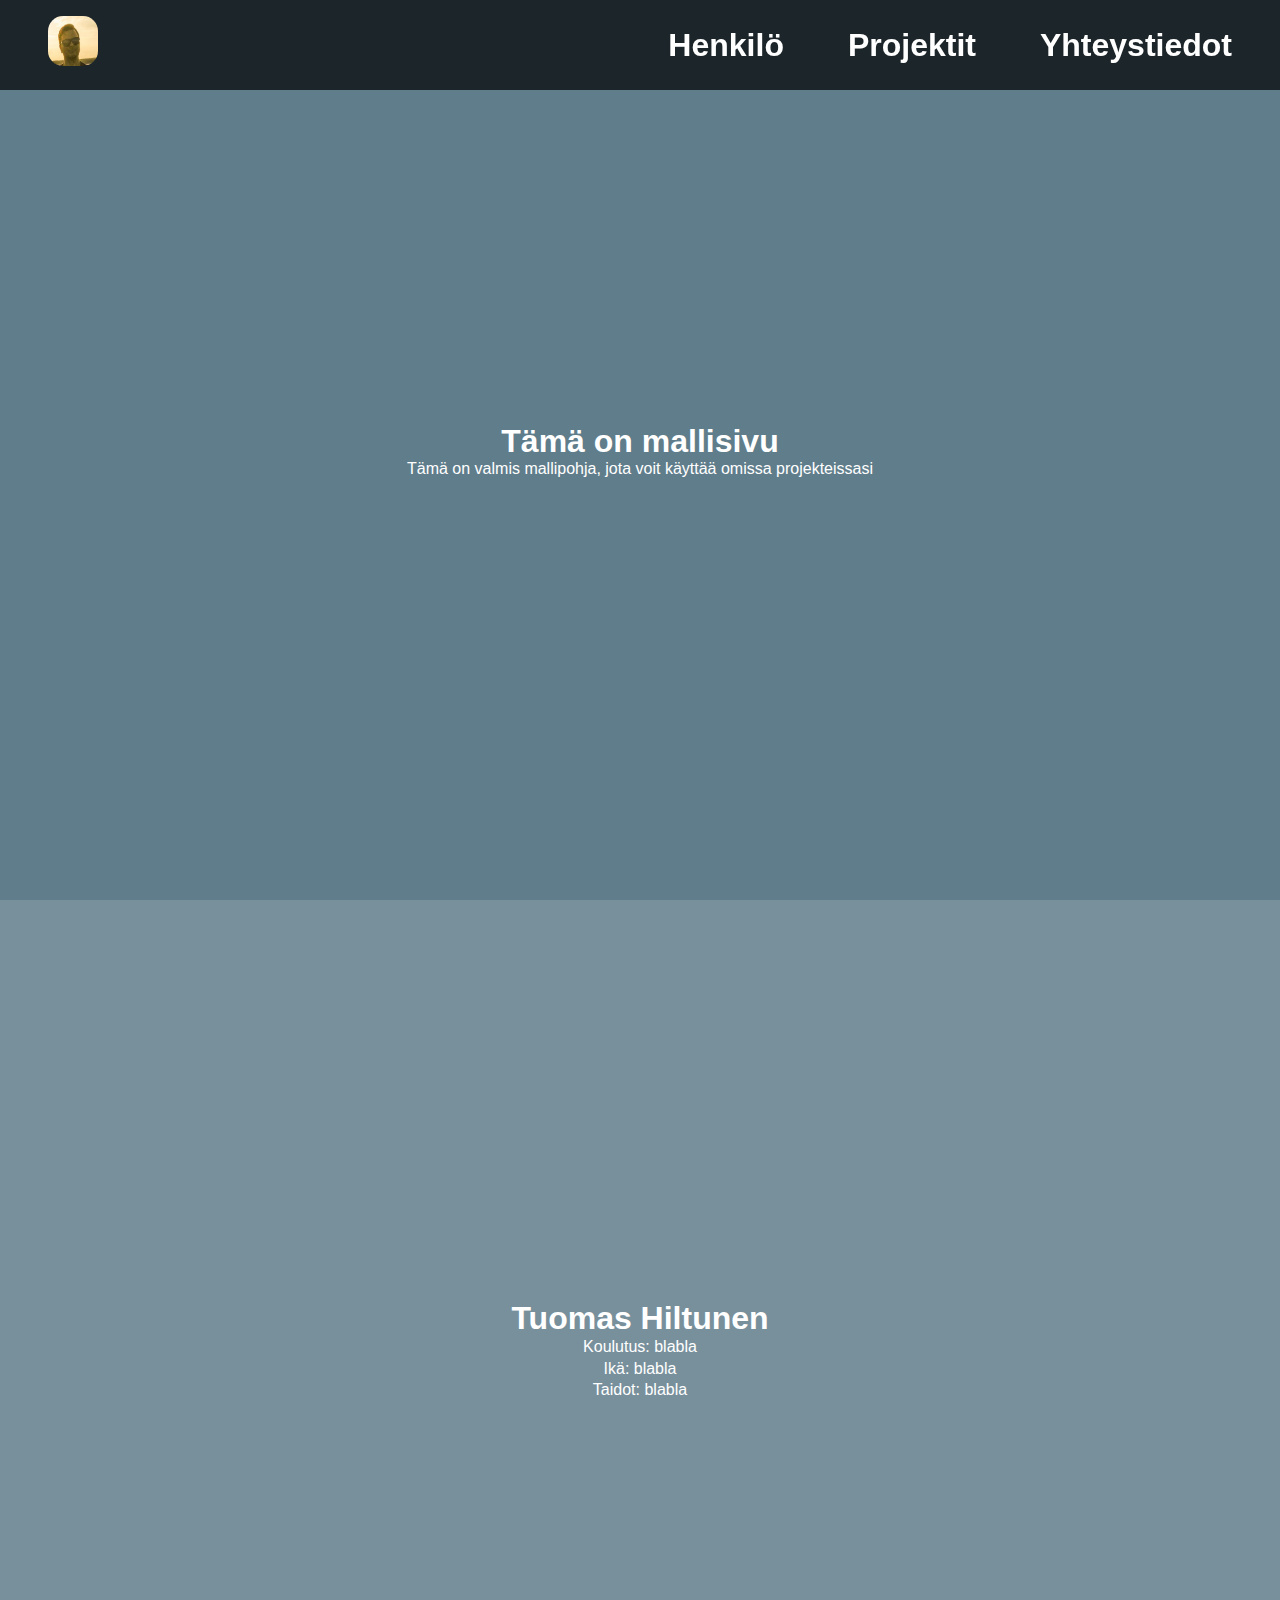
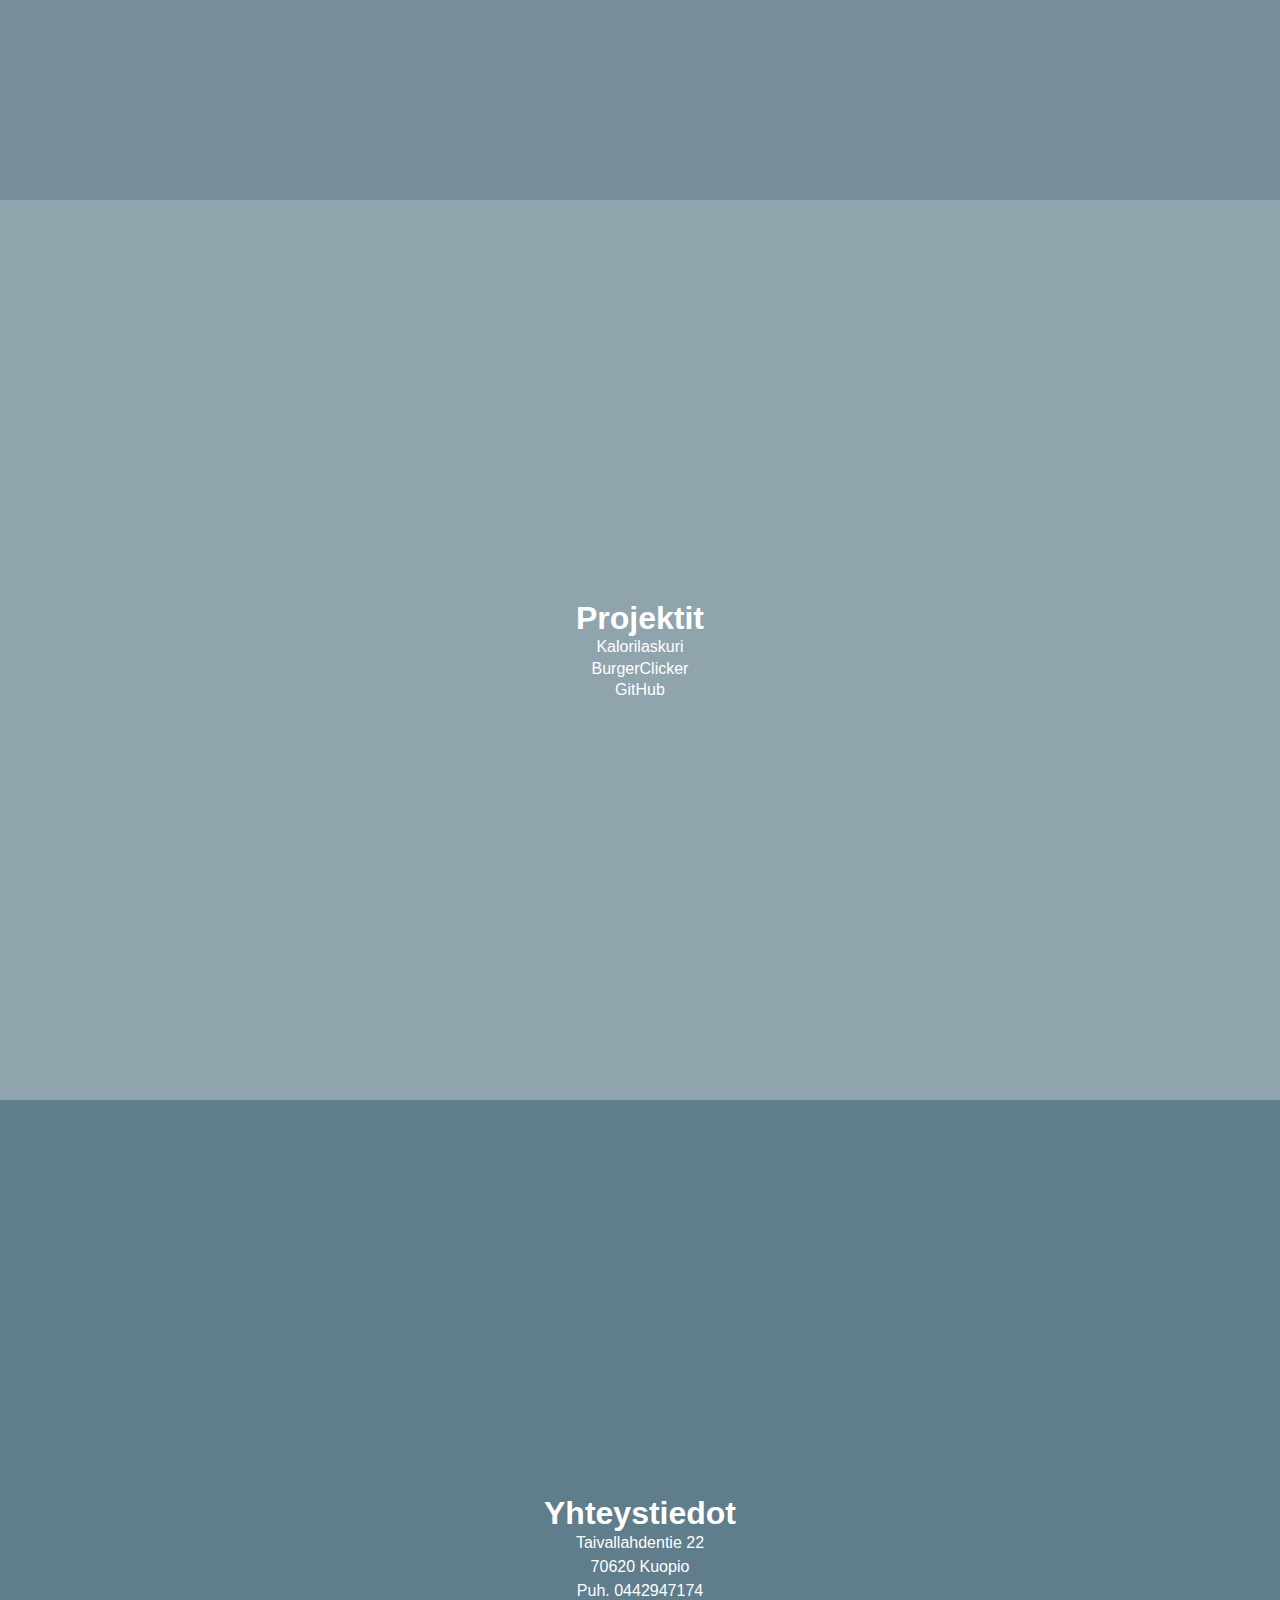
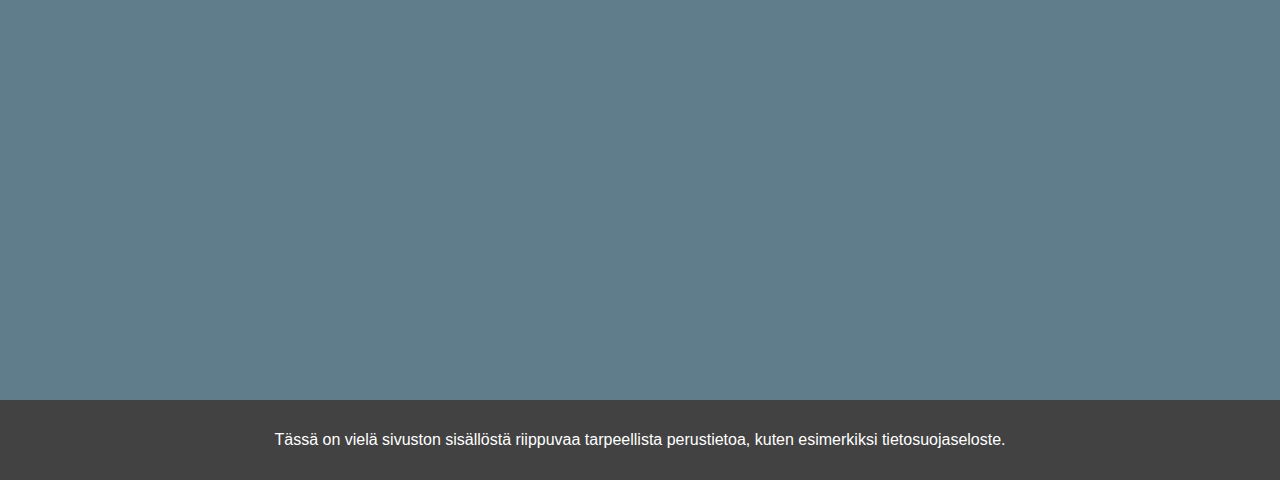
<file: index.html>
<!DOCTYPE html>
<html lang="fi">
	<head>
		<title>Tuomas Hiltunen</title>
		<meta charset="UTF-8">
		<link href="tyylit.css" rel="stylesheet">
	</head>
	<body>
		<div id="sivusto">
			<div id="navigointi">
				
				<h1><a href="#etusivu"><img src="profiilikuva1.jpg"></a><h1>
				<ul>
					<li><a href="#henkilo">Henkilö</a></li>
					<li><a href="#projektit">Projektit</a></li>
					<li><a href="#yhteystiedot">Yhteystiedot</a></li>
				</ul>
			</div>
			<div id="etusivu" class="sivu">		
				<h1>Tämä on mallisivu</h1>
				<p>Tämä on valmis mallipohja, jota voit käyttää omissa projekteissasi</p>
			</div>
			<div id="henkilo" class="sivu">
				<h1>Tuomas Hiltunen</h1>
				<p>Koulutus: blabla</p>
				<p>Ikä: blabla</p>
				<p>Taidot: blabla</p>
			</div>
			<div id="projektit" class="sivu">
				<h1>Projektit</h1>
				<p><a href="https://kalorilaskuri-9a8f9.web.app/">Kalorilaskuri</a> </p>
				<p><a href="https://burgerclicker-f1324.web.app/">BurgerClicker</a></p>
				<p><a href="https://github.com/TuomasHiltunen/burgerclicker">GitHub</a></p>
			</div>
			<div id="yhteystiedot" class="sivu">
				<h1>Yhteystiedot</h2>
				<p>Taivallahdentie 22<p>
				<p>70620 Kuopio<p>
				<p>Puh. 0442947174<p>
			</div>
			<div id="footer">
				<p>Tässä on vielä sivuston sisällöstä riippuvaa tarpeellista perustietoa,
				kuten esimerkiksi tietosuojaseloste.</p>
			</div>
		</div>		
	</body>
</html>
</file>
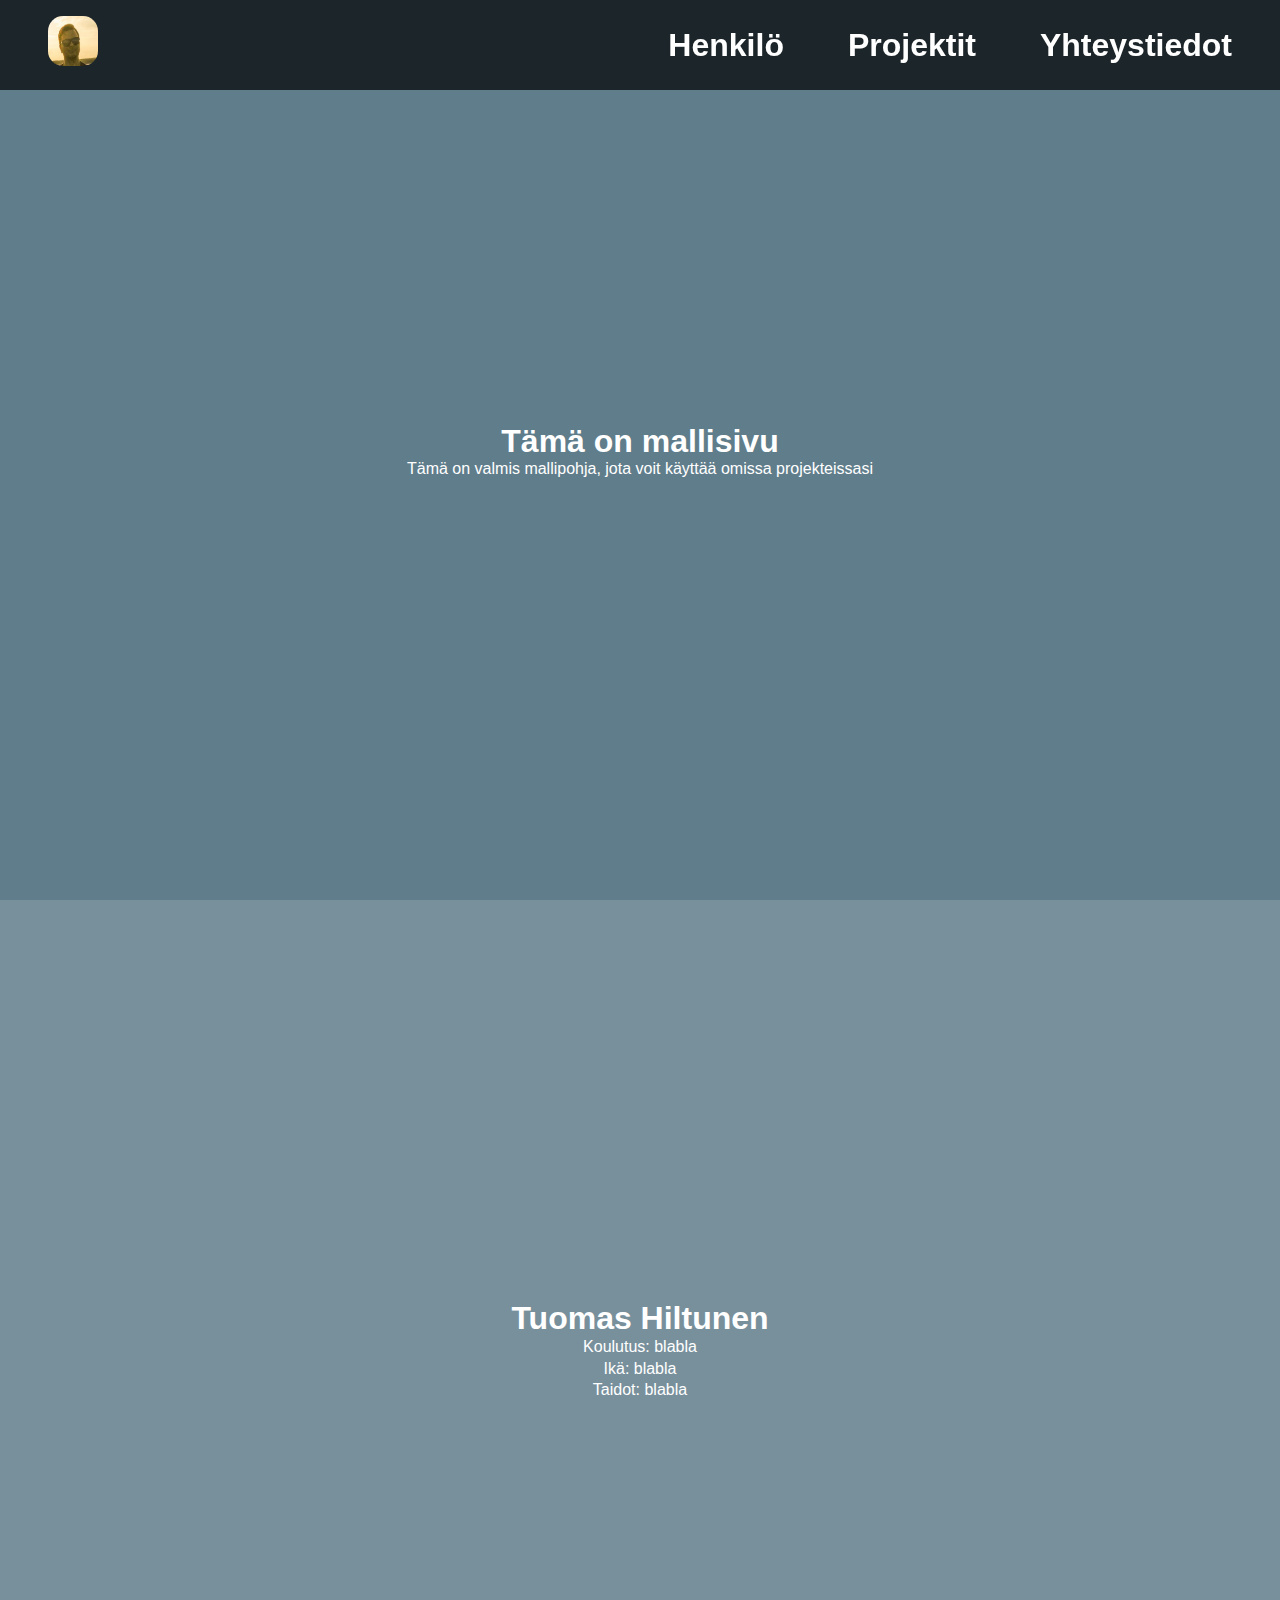
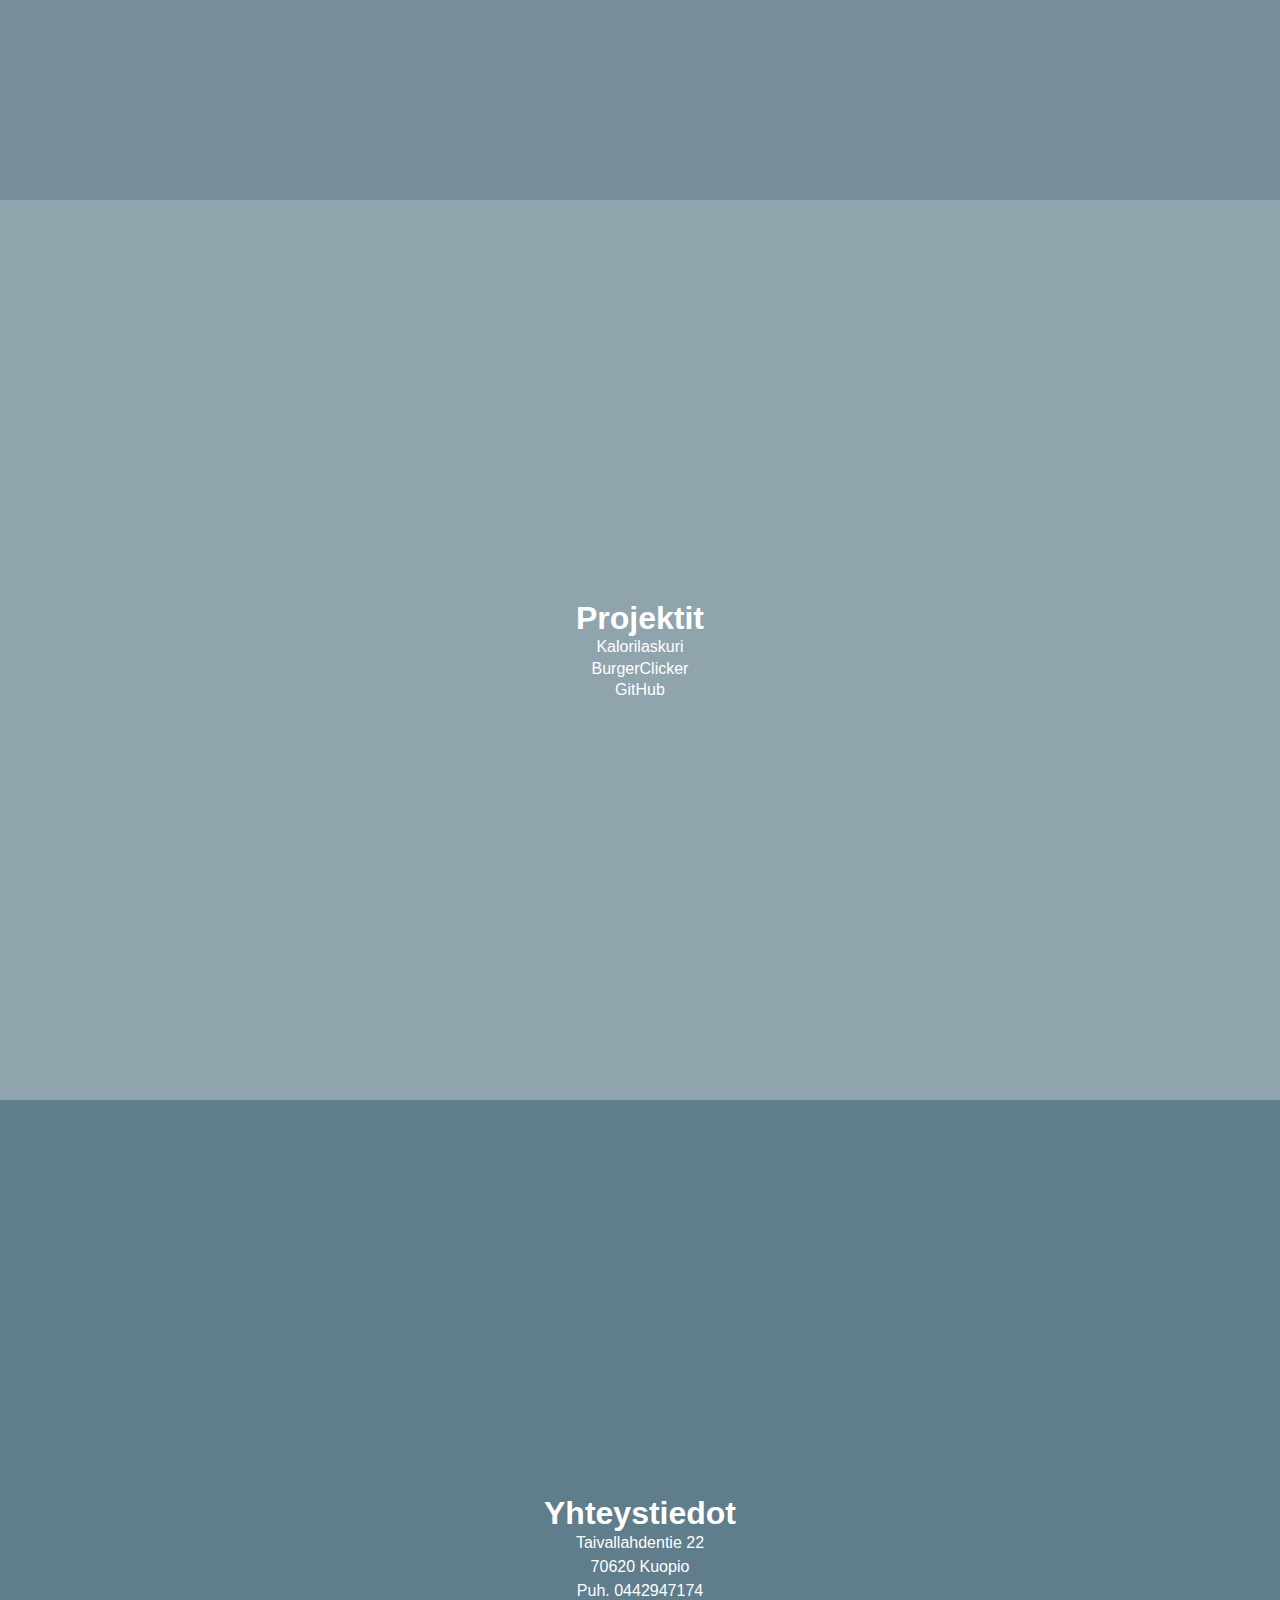
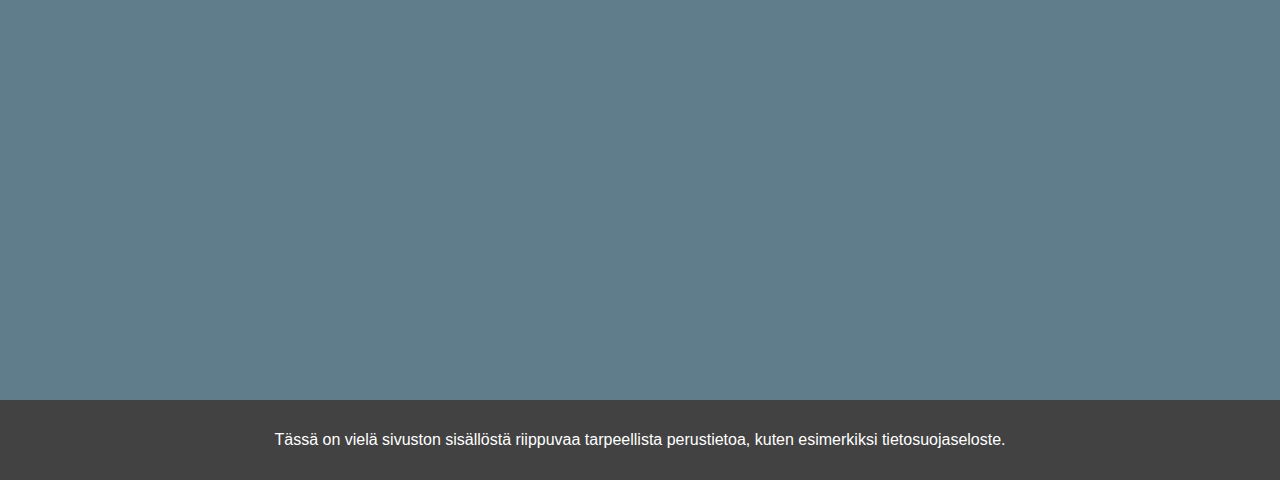
<file: index.html.html>
<!DOCTYPE html>
<html lang="fi">
	<head>
		<title>Tuomas Hiltunen</title>
		<meta charset="UTF-8">
		<link href="tyylit.css" rel="stylesheet">
	</head>
	<body>
		<div id="sivusto">
			<div id="navigointi">
				
				<h1><a href="#etusivu"><img src="profiilikuva1.jpg"></a><h1>
				<ul>
					<li><a href="#henkilo">Henkilö</a></li>
					<li><a href="#projektit">Projektit</a></li>
					<li><a href="#yhteystiedot">Yhteystiedot</a></li>
				</ul>
			</div>
			<div id="etusivu" class="sivu">		
				<h1>Tämä on mallisivu</h1>
				<p>Tämä on valmis mallipohja, jota voit käyttää omissa projekteissasi</p>
			</div>
			<div id="henkilo" class="sivu">
				<h1>Tuomas Hiltunen</h1>
				<p>Koulutus: blabla</p>
				<p>Ikä: blabla</p>
				<p>Taidot: blabla</p>
			</div>
			<div id="projektit" class="sivu">
				<h1>Projektit</h1>
				<p><a href="https://kalorilaskuri-9a8f9.web.app/">Kalorilaskuri</a> </p>
				<p><a href="https://burgerclicker-f1324.web.app/">BurgerClicker</a></p>
				<p><a href="https://github.com/TuomasHiltunen/burgerclicker">GitHub</a></p>
			</div>
			<div id="yhteystiedot" class="sivu">
				<h1>Yhteystiedot</h2>
				<p>Taivallahdentie 22<p>
				<p>70620 Kuopio<p>
				<p>Puh. 0442947174<p>
			</div>
			<div id="footer">
				<p>Tässä on vielä sivuston sisällöstä riippuvaa tarpeellista perustietoa,
				kuten esimerkiksi tietosuojaseloste.</p>
			</div>
		</div>		
	</body>
</html>
</file>
<file: tyylit.css>
* {
	margin: 0;
	padding: 0;
}

body {
	font-family: Arial, Helvetica, sans-serif;
	color: #ffffff;
}

.sivu{
	height: 100vh;
}

.sivu,#footer {
	display: flex;
	flex-direction: column;
	justify-content: center;
	align-items: center;
}
#navigointi img {
	height: 50px;
	width:50px;
	border-radius: 30%;
}

#navigointi {
	background-color: rgba(0,0,0,0.7);
	position: fixed;
	width: 100%;
	display:flex;
	justify-content: space-between;
	align-items: center;
	padding: 1em;
	box-sizing: border-box;
}

#navigointi a{
	color: #ffffff;
	text-decoration: none;
	padding: 0 1em;
}

#navigointi a:hover {
	color:#424242;
}

#navigointi ul {
	display: flex;
}

#navigointi ul li {
	display:block;
}

#etusivu {
	background-color:#607d8b;
}

#henkilo {
	background-color:#78909c;
}
#henkilo p {
	padding: 0.1em;
}
#projektit {
	background-color:#90a4ae;
}
#projektit a{
	color: #ffffff;
	text-decoration: none;
}
#projektit p {
	padding: 0.1em;
}
#projektit a:hover {
	color:#424242;
}

#yhteystiedot {
	background-color:#607d8b;
}
#yhteystiedot p {
	padding: 0.1em;
}

#footer {
	background-color:#424242;
	height: 5em;
}
</file>
